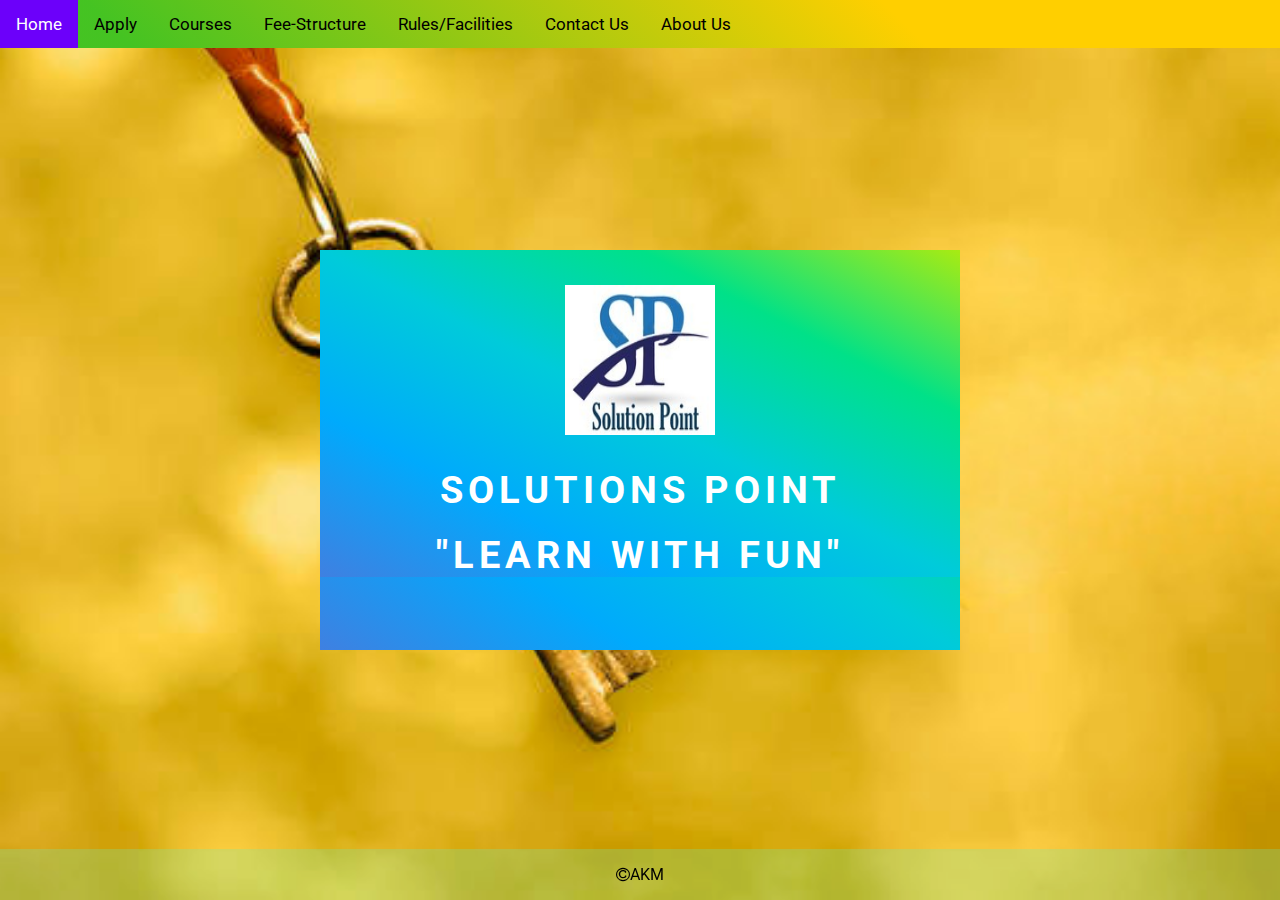
<file: index.html>
<!DOCTYPE html>
<html>
<head>
    <meta name="viewport" content="width=device-width, initial-scale=1" />
    <link rel="stylesheet" href="https://cdnjs.cloudflare.com/ajax/libs/font-awesome/4.7.0/css/font-awesome.min.css">
    <link href='https://fonts.googleapis.com/css?family=Roboto' rel='stylesheet'>
    <link rel="stylesheet" href="main.css">
</head>
<body onload="myFunction1()">

  <div class="topnav" id="myTopnav">
    <a href="index.html" class="active">Home</a>
    <a href="s_application.html" >Apply</a>
    <a href="cources.html">Courses</a>
    <a href="fee.html" >Fee-Structure</a>
    <a href="facilities.html">Rules/Facilities</a>
    <a href="contact.html">Contact Us</a>
    <a href="about_us.html">About Us</a>
    <a href="javascript:void(0);" class="icon" onclick="myFunction()">
      <i class="fa fa-bars"></i>
    </a>
</div>




    <div class="cardBox">
        <div class="card">
            <div class="card-front">
                <div class="content">
                    <img src="./img/logo1.jpeg">
                    <h3>Solutions Point</h3>
                    <h3>"Learn With Fun"</h3>
                </div> 
            </div>
            
            <div class="card-back">
                <div class="content">
                    <div><a href="s_application.html">Apply</a></div>
                    <div><a href="contact.html">Contact</a></div>
                    <div><a href="fee.html">Fee Structure</a></div>
                    <div><a href="cources.html">Courses</a></div>
                    <div><a href="facilities.html">Facilities</a></div>
                    <div><a href="about_us.html">About-Us</a></div>
                </div>
            </div>
        </div>
    </div>
    
    <div style="width: 100%; background-color: #6ff1b244; text-align: center; position: fixed;bottom:0;">
        <p> <i class="fa fa-copyright" aria-hidden="true"></i>AKM</p>
      </div>
  

    <script>
        function myFunction() {
          var x = document.getElementById("myTopnav");
          if (x.className === "topnav") {
            x.className += " responsive";
          } else {
            x.className = "topnav";
          }
        }
    </script>

    <script>
        function myFunction1() {
          alert("Click On The Card");
        }
    </script>

</body>
</html>
</file>
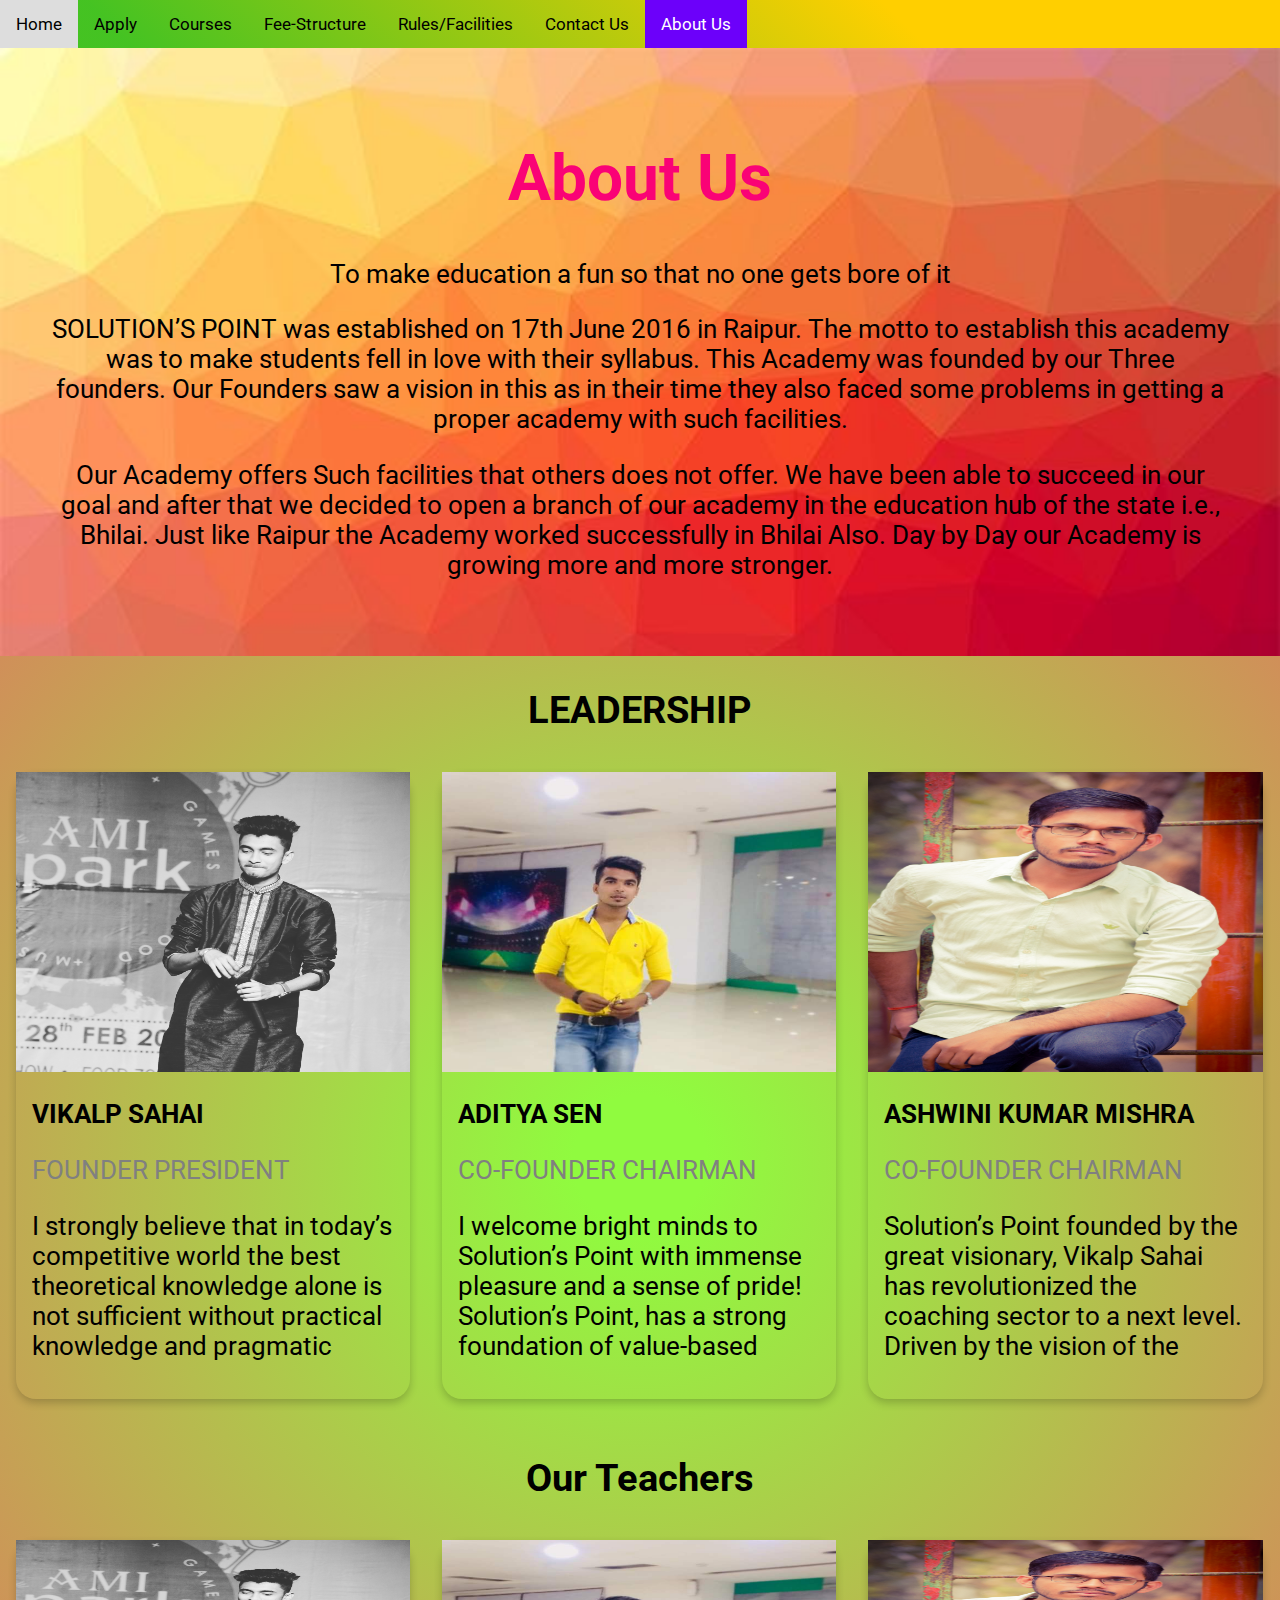
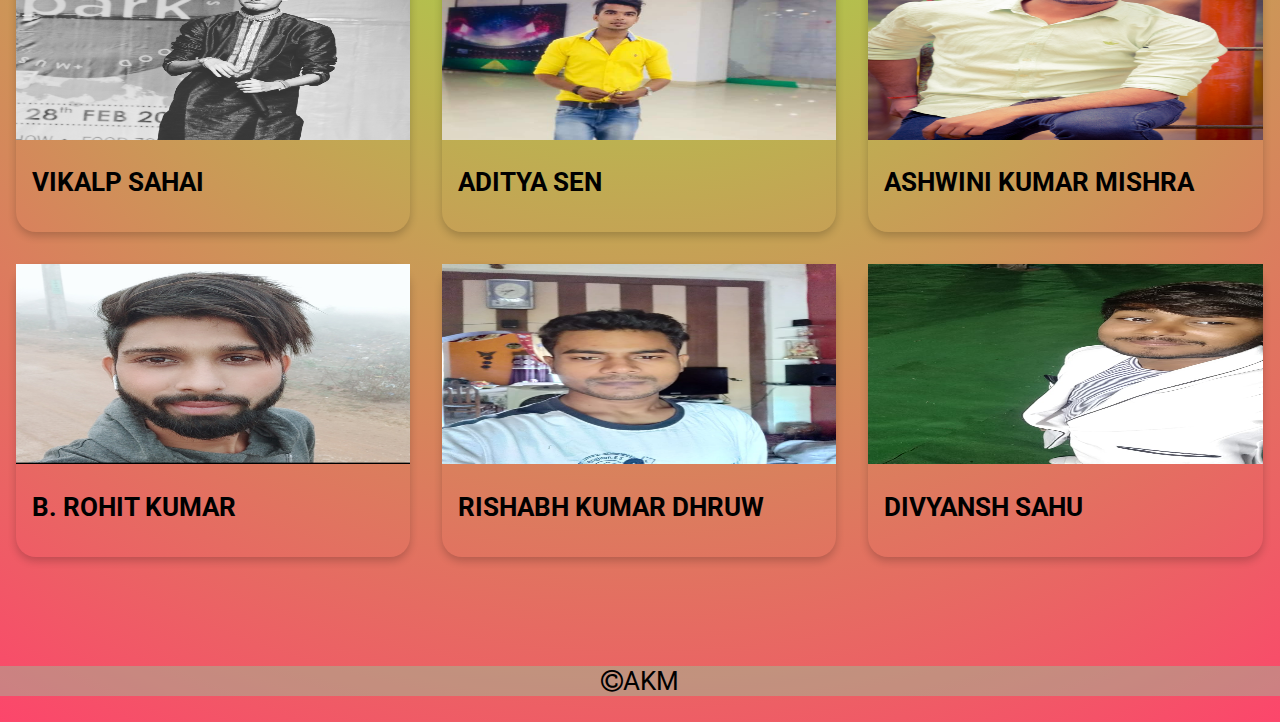
<file: about_us.html>
<!DOCTYPE html>
<html>
<head>
<meta name="viewport" content="width=device-width, initial-scale=1">
<link rel="stylesheet" href="https://cdnjs.cloudflare.com/ajax/libs/font-awesome/4.7.0/css/font-awesome.min.css">
<link href='https://fonts.googleapis.com/css?family=Roboto' rel='stylesheet'>
<style>
body {
  font-family: Arial, Helvetica, sans-serif;
  margin: 0;
  font-family: 'Roboto';
  background: rgb(144,251,63);
background: radial-gradient(circle, rgba(144,251,63,1) 5%, rgba(252,70,107,1) 100%);
}

html {
  box-sizing: border-box;
}

*, *:before, *:after {
  box-sizing: inherit;
  font-size: 2vw;
}



.topnav {
      overflow: hidden;
      background: rgb(68,195,34);
    background: linear-gradient(45deg, rgba(68,195,34,0.9962184702982756) 10%, rgba(255,207,0,1) 70%);
      margin: 0;
      z-index: 1;
    }

    .topnav a {
      float: left;
      display: block;
      color: #000000;
      text-align: center;
      padding: 14px 16px;
      text-decoration: none;
      font-size: 17px;
    }

    .topnav a:hover {
      background-color: #ddd;
      color: black;
    }

    .topnav a.active {
      background-color: rgb(108, 0, 250);
      color: white;
    }

    .topnav .icon {
      display: none;
    }

    @media screen and (max-width: 600px) {
      .topnav a:not(:first-child) {display: none;}
      .topnav a.icon {
        float: right;
        display: block;
      }
    }

    @media screen and (max-width: 600px) {
      .topnav.responsive {position: relative;}
      .topnav.responsive .icon {
        position: absolute;
        right: 0;
        top: 0;
      }
      .topnav.responsive a {
        float: none;
        display: block;
        text-align: left;
      }
    }




.column {
  float: left;
  width: 33.3%;
  margin-bottom: 16px;
  padding: 0 8px;
}

.card {
  box-shadow: 0 4px 8px 0 rgba(0, 0, 0, 0.2);
  margin: 8px;
  border-radius: 20px;
}

.card:hover{
  z-index: 2;
  scale: 1.1;
  backdrop-filter: blur(50px);
}

.about-section {
  padding: 50px;
  text-align: center;
  /* background-color: #474e5d; */
  color: rgb(0, 0, 0);
  background-image: url(./img/about-top.jpg);
  background-repeat: no-repeat;
  background-size: cover;
}

.container {
  padding: 0 16px;
  height:300px;
}

.container1 {
  padding: 0 16px;
  height:65px;
}


.container::after, .row::after {
  content: "";
  clear: both;
  display: table;
}

.title {
  color: grey;
}





@media screen and (max-width: 650px) {
  .column {
    width: 100%;
    display: block;
  }
}
</style>
</head>
<body>

  <div class="topnav" id="myTopnav">
    <a href="index.html">Home</a>
    <a href="s_application.html" >Apply</a>
    <a href="cources.html">Courses</a>
    <a href="fee.html" >Fee-Structure</a>
    <a href="facilities.html">Rules/Facilities</a>
    <a href="contact.html">Contact Us</a>
    <a href="about_us.html" class="active">About Us</a>
    <a href="javascript:void(0);" class="icon" onclick="myFunction()">
      <i class="fa fa-bars"></i>
    </a>
</div>




<div class="about-section">
  <h1 style="font-size: 5vw; color: rgb(250, 2, 118);">About Us</h1>
  <p>To make education a fun so that no one gets bore of it</p>
  <p>SOLUTION’S POINT was established on 17th June 2016 in Raipur. The motto to establish this academy was to make students fell in love with their syllabus. This Academy was founded by our Three founders. Our Founders saw a vision in this as in their time they also faced some problems in getting a proper academy with such facilities.</p>
  <p>Our Academy offers Such facilities that others does not offer. We have been able to succeed in our goal and after that we decided to open a branch of our academy in the education hub of the state i.e., Bhilai. Just like Raipur the Academy worked successfully in Bhilai Also. Day by Day our Academy is growing more and more stronger.</p>
</div>

<h2 style="text-align:center; font-size: 3vw; ">LEADERSHIP</h2>
<div class="row">
  <div class="column">
    <div class="card">
      <img src="./img/about1.jpg" alt="Vikalp" style="width:100%; height:300px;">
      <div class="container">
        <h2>VIKALP SAHAI</h2>
        <p class="title">FOUNDER PRESIDENT</p>
      <p style="height: inherit;overflow-y: scroll; height: 150px;">
          I strongly believe that in today’s competitive world the best theoretical knowledge alone is not sufficient without practical knowledge and pragmatic approach which students learn while studying at Solution’s Point.
          I am delighted to see that the students at SOLUTION’S POINT are getting all the motivation, guidance and help from the dedicated faculty in developing their overall personality. These efforts are greatly helping students not only in achieving academic excellence, but also enabling them to possess great human values and traits to become a perfect professional and a successful entrepreneur.
          It is my pleasure to invite every aspiring student to be a part of Solution Point as we develop and explore opportunities for a brighter and stronger future together.
          
        </p>
      </div>
    </div>
  </div>

  <div class="column">
    <div class="card">
      <img src="./img/about-2.jpg" alt="Aditya" style="width:100%; height:300px;">
      <div class="container">
        <h2>ADITYA SEN</h2>
        <p class="title">CO-FOUNDER CHAIRMAN</p>
        <p style="height: inherit;overflow-y: scroll; height: 150px;">
          I welcome bright minds to Solution’s Point with immense pleasure and a sense of pride! Solution’s Point, has a strong foundation of value-based education integrated with best academic practices that makes this Academy a better Place to learn.
          The academy believes in nurturing talent through regular co-curricular activities along with excellence in academics. The academic ecosystem strives to blend modernity with tradition in each of its students with the mission to train future leaders of the corporate world.
          I wish success to all students in their future endeavours.

        </p>

      </div>
    </div>
  </div>
  
  <div class="column">
    <div class="card">
      <img src="./img/about-3.jpg" alt="Ashwini" style="width:100%; height:300px;">
      <div class="container">
        <h2>ASHWINI KUMAR MISHRA</h2>
        <p class="title">CO-FOUNDER CHAIRMAN</p>
        <p style="height: inherit;overflow-y: scroll; height: 150px;">
          Solution’s Point founded by the great visionary, Vikalp Sahai has revolutionized the coaching sector to a next level.
          Driven by the vision of the Founders of Solution Point, we are committed not only for providing quality education and promoting innovation but also to develop enlightened citizens and effective leaders of the future with holistic personality development for the whole humanity.
          We groom future successful global leaders in Solution Point.

        </p>

      </div>
    </div>
  </div>
</div>

<h2 style="text-align:center; font-size: 3vw;">Our Teachers</h2>

<div class="row">
  <div class="column">
    <div class="card">
      <img src="./img/about1.jpg" alt="vikalp" style="width:100%; height:200px;">
      <div class="container1">
        <h2>VIKALP SAHAI</h2>
      </div>
    </div>
  </div>

  <div class="column">
    <div class="card">
      <img src="./img/about-2.jpg" alt="Aditya" style="width:100%; height:200px;">
      <div class="container1">
        <h2>ADITYA SEN</h2>
        
      </div>
    </div>
  </div>
  

  <div class="column">
    <div class="card">
      <img src="./img/about-3.jpg" alt="Ashwini" style="width:100%; height:200px;">
      <div class="container1">
        <h2>ASHWINI KUMAR MISHRA</h2>
      </div>
    </div>
  </div>


  <div class="column">
    <div class="card">
      <img src="./img/tech1.jpg" alt="Rohit" style="width:100%; height:200px;">
      <div class="container1">
        <h2> B. ROHIT KUMAR</h2>
      </div>
    </div>
  </div>


  <div class="column">
    <div class="card">
      <img src="./img/tech2.jpg" alt="Rishabh" style="width:100%; height:200px;">
      <div class="container1">
        <h2>RISHABH KUMAR DHRUW</h2>
      </div>
    </div>
  </div>
  <div class="column">
    <div class="card">
      <img src="./img/tech3.jpg" alt="Divyansh" style="width:100%; height:200px;">
      <div class="container1">
        <h2>DIVYANSH SAHU</h2>
      </div>
    </div>
  </div>

</div>

<script>
  function myFunction() {
    var x = document.getElementById("myTopnav");
    if (x.className === "topnav") {
      x.className += " responsive";
    } else {
      x.className = "topnav";
    }
  }
</script>
<br>
<br>
<div style="width: 100%; background-color: #6ff1b254; text-align: center;">
  <p> <i class="fa fa-copyright" aria-hidden="true"></i>AKM</p>
</div>


</body>
</html>
</file>
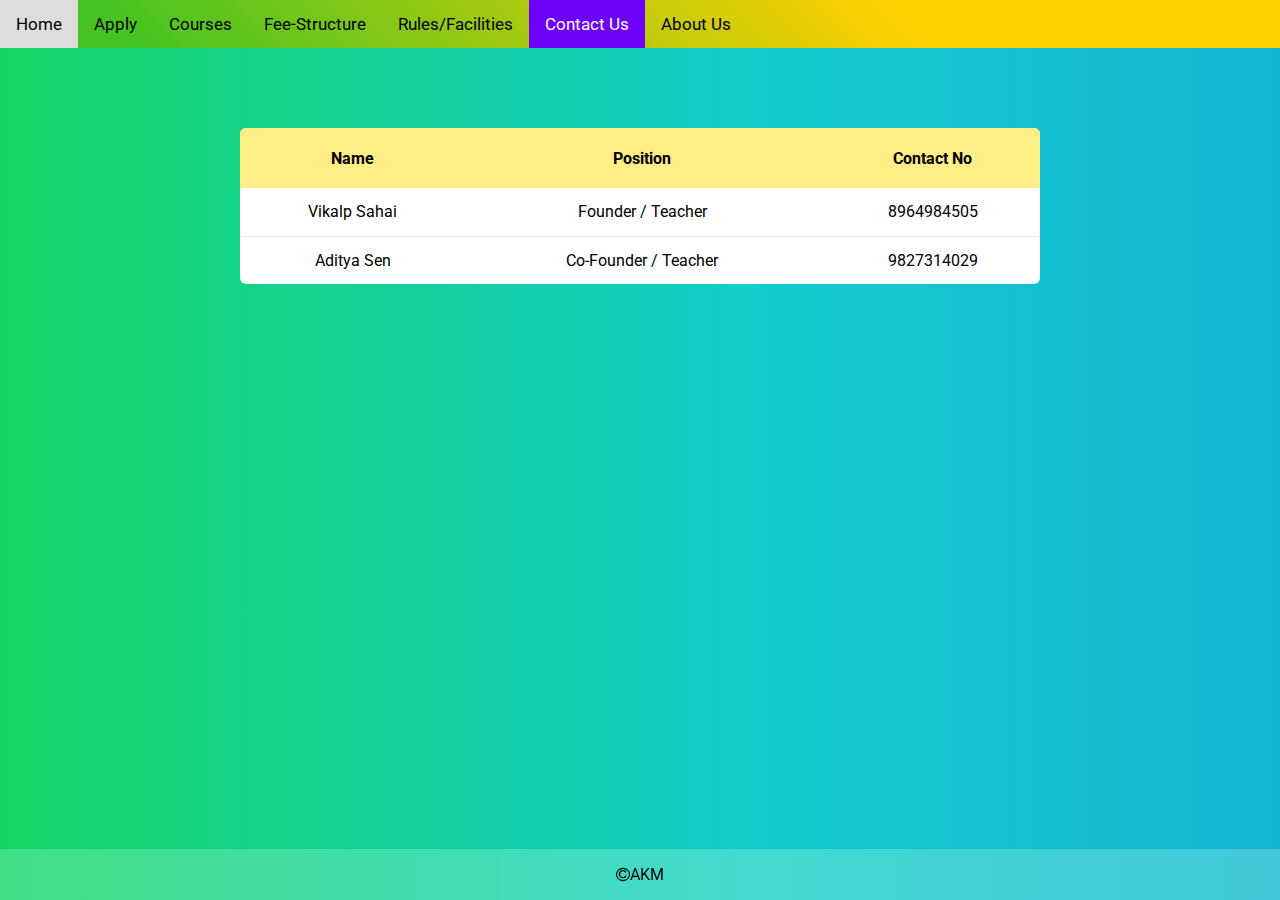
<file: contact.html>
<!DOCTYPE html>
<html lang="en">
<head>
    <meta charset="UTF-8">
    <meta name="viewport" content="width=device-width, initial-scale=1.0">
    <link rel="stylesheet" href="https://cdnjs.cloudflare.com/ajax/libs/font-awesome/4.7.0/css/font-awesome.min.css">
    <link href='https://fonts.googleapis.com/css?family=Roboto' rel='stylesheet'>
    <style>
        body{
            font-family: 'Roboto';
            margin: 0;
            background: rgb(20,213,99);
            background: linear-gradient(90deg, rgba(20,213,99,1) 0%, rgba(20,204,204,1) 59%, rgba(20,180,213,1) 100%);
        }
.topnav {
    overflow: hidden;
    background: rgb(68,195,34);
  background: linear-gradient(45deg, rgba(68,195,34,0.9962184702982756) 10%, rgba(255,207,0,1) 70%);
    margin: 0;
    z-index: 1;
  }

  .topnav a {
    float: left;
    display: block;
    color: #000000;
    text-align: center;
    padding: 14px 16px;
    text-decoration: none;
    font-size: 17px;
  }

  .topnav a:hover {
    background-color: #ddd;
    color: black;
  }

  .topnav a.active {
    background-color: rgb(108, 0, 250);
    color: white;
  }

  .topnav .icon {
    display: none;
  }

  @media screen and (max-width: 600px) {
    .topnav a:not(:first-child) {display: none;}
    .topnav a.icon {
      float: right;
      display: block;
    }
  }

  @media screen and (max-width: 600px) {
    .topnav.responsive {position: relative;}
    .topnav.responsive .icon {
      position: absolute;
      right: 0;
      top: 0;
    }
    .topnav.responsive a {
      float: none;
      display: block;
      text-align: left;
    }
  }

  /* table start */

  table {
  border-spacing: 1;
  border-collapse: collapse;
  background: white;
  border-radius: 6px;
  overflow: hidden;
  max-width: 800px;
  width: 100%;
  margin: 0 auto;
  position: relative;
  top:80px;
}
table * {
  position: relative;

}
table td, table th {
  padding-left: 8px;
}
table thead tr {
  height: 60px;
  background: #FFED86;
  font-size: 16px;
}
table tbody tr {
  height: 48px;
  border-bottom: 1px solid #E3F1D5;
}
table tbody tr:last-child {
  border: 0;
}
table td, table th {
  text-align: center;
}
table td.l, table th.l {
  text-align: right;
}
table td.c, table th.c {
  text-align: center;
}
table td.r, table th.r {
  text-align: center;
}

@media screen and (max-width: 35.5em) {
  table {
    display: block;
  }
  table > *, table tr, table td, table th {
    display: block;
  }
  table thead {
    display: none;
  }
  table tbody tr {
    height: auto;
    padding: 8px 0;
  }
  table tbody tr td {
    padding-left: 45%;
    margin-bottom: 12px;
  }
  table tbody tr td:last-child {
    margin-bottom: 0;
  }
  table tbody tr td:before {
    position: absolute;
    font-weight: 700;
    width: 40%;
    left: 10px;
    top: 0;
  }
  table tbody tr td:nth-child(1):before {
    content: "Name";
  }
  table tbody tr td:nth-child(2):before {
    content: "Detail";
  }

  table tbody tr td:nth-child(3):before {
    content: "Descreption";
  }

}
blockquote {
  color: white;
  text-align: center;
}





  /* table end */



    </style>
</head>
<body>

  <div class="topnav" id="myTopnav">
    <a href="index.html">Home</a>
    <a href="s_application.html" >Apply</a>
    <a href="cources.html">Courses</a>
    <a href="fee.html" >Fee-Structure</a>
    <a href="facilities.html">Rules/Facilities</a>
    <a href="contact.html" class="active">Contact Us</a>
    <a href="about_us.html" >About Us</a>
    <a href="javascript:void(0);" class="icon" onclick="myFunction()">
      <i class="fa fa-bars"></i>
    </a>
</div>
<!-- body -->
    
<table>
    <thead>
      <tr>
        <th>Name</th>
        <th>Position</th>
        <th>Contact No</th>
      </tr>
    </thead>
    <tbody>
      <tr>
        <td>Vikalp Sahai</td>
        <td> Founder / Teacher</td>
        <td>8964984505</td>
      </tr>
      <tr>
        <td>Aditya Sen</td>
        <td>Co-Founder / Teacher</td>
        <td>9827314029</td>
      </tr>
    

    </tbody>
</table>




<!-- boyd end -->

    <div style="width:100%; background-color: #bfffe044; text-align: center; position: fixed;bottom:0;">
        <p> <i class="fa fa-copyright" aria-hidden="true"></i>AKM</p>
      </div>


    <script>
        function myFunction() {
          var x = document.getElementById("myTopnav");
          if (x.className === "topnav") {
            x.className += " responsive";
          } else {
            x.className = "topnav";
          }
        }
    </script>


</body>
</html>
</file>
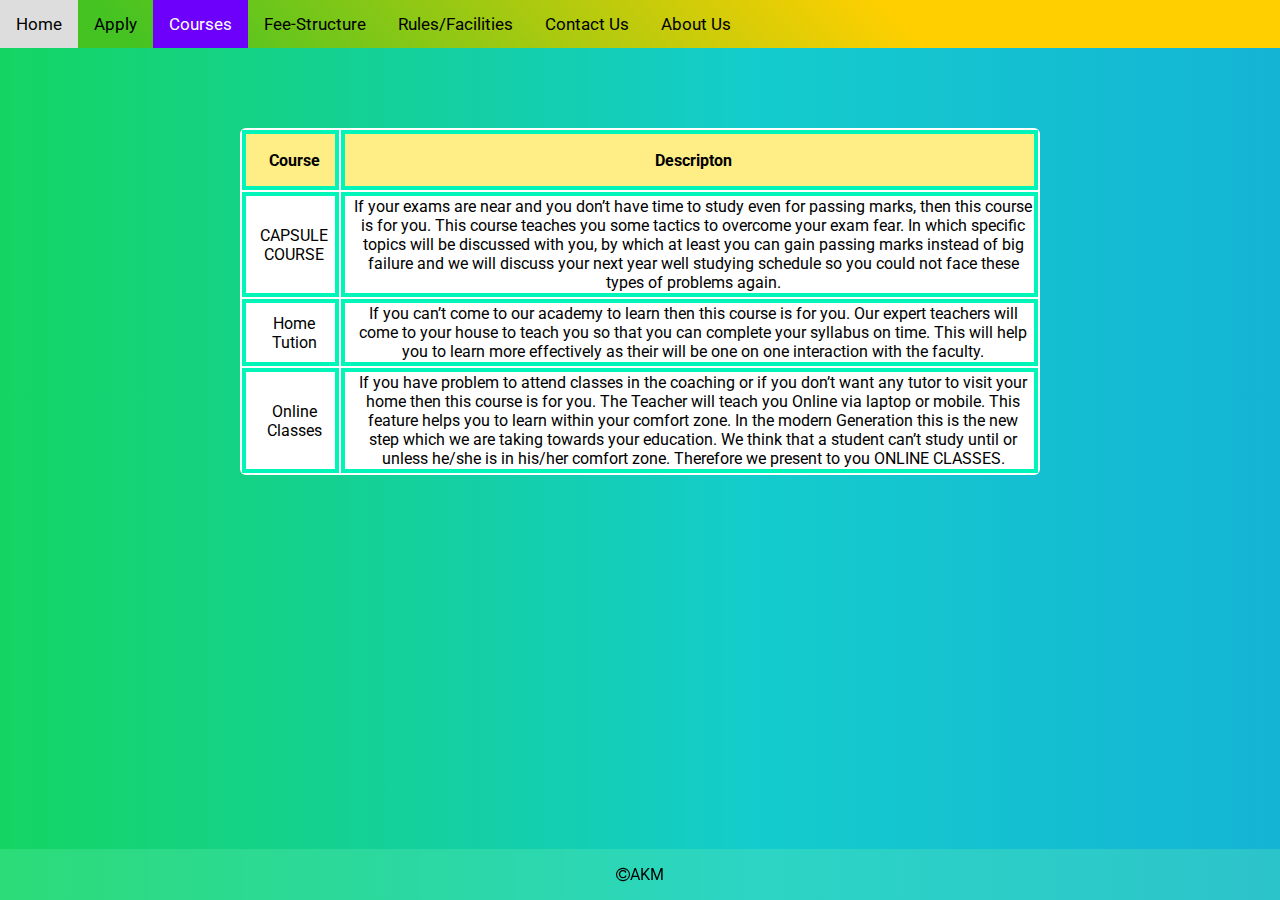
<file: cources.html>
<!DOCTYPE html>
<html lang="en">
<head>
    <meta charset="UTF-8">
    <meta name="viewport" content="width=device-width, initial-scale=1.0">
    <link rel="stylesheet" href="https://cdnjs.cloudflare.com/ajax/libs/font-awesome/4.7.0/css/font-awesome.min.css">
    <link href='https://fonts.googleapis.com/css?family=Roboto' rel='stylesheet'>
    <style>
        body{
            font-family: 'Roboto';
            margin: 0;
            background: rgb(20,213,99);
            background: linear-gradient(90deg, rgba(20,213,99,1) 0%, rgba(20,204,204,1) 59%, rgba(20,180,213,1) 100%);
        }
.topnav {
    overflow: hidden;
    background: rgb(68,195,34);
  background: linear-gradient(45deg, rgba(68,195,34,0.9962184702982756) 10%, rgba(255,207,0,1) 70%);
    margin: 0;
    z-index: 1;
  }

  .topnav a {
    float: left;
    display: block;
    color: #000000;
    text-align: center;
    padding: 14px 16px;
    text-decoration: none;
    font-size: 17px;
  }

  .topnav a:hover {
    background-color: #ddd;
    color: black;
  }

  .topnav a.active {
    background-color: rgb(108, 0, 250);
    color: white;
  }

  .topnav .icon {
    display: none;
  }

  @media screen and (max-width: 600px) {
    .topnav a:not(:first-child) {display: none;}
    .topnav a.icon {
      float: right;
      display: block;
    }
  }

  @media screen and (max-width: 600px) {
    .topnav.responsive {position: relative;}
    .topnav.responsive .icon {
      position: absolute;
      right: 0;
      top: 0;
    }
    .topnav.responsive a {
      float: none;
      display: block;
      text-align: left;
    }
  }

  /* table start */

  table {
  border-spacing: 1;
  border-collapse: solid;
  background: white;
  border-radius: 6px;
  overflow: hidden;
  max-width: 800px;
  width: 100%;
  margin: 0 auto;
  position: relative;
  top:80px;
}
table * {
  position: relative;

}
table td, table th {
  padding-left: 8px;
  border: 4px solid rgb(1, 245, 184);
}
table thead tr {
  height: 60px;
  background: #FFED86;
  font-size: 16px;
}
table tbody tr {
  height: 48px;
  border-bottom: 1px solid #E3F1D5;
}
table tbody tr:last-child {
  border: 0;
}
table td, table th {
  text-align: center;
}
table td.l, table th.l {
  text-align: right;
}
table td.c, table th.c {
  text-align: center;
}
table td.r, table th.r {
  text-align: center;
}

@media screen and (max-width: 35.5em) {
  table {
    display: block;
  }
  table > *, table tr, table td, table th {
    display: block;
  }
  table thead {
    display: none;
  }
  table tbody tr {
    height: auto;
    padding: 8px 0;
  }
  table tbody tr td {
    padding-left: 45%;
    margin-bottom: 12px;
  }
  table tbody tr td:last-child {
    margin-bottom: 0;
  }
  table tbody tr td:before {
    position: absolute;
    font-weight: 700;
    width: 40%;
    left: 10px;
    top: 0;
  }
  table tbody tr td:nth-child(1):before {
    content: "Course";
  }
  table tbody tr td:nth-child(2):before {
    content: "Description";
  }

}
blockquote {
  color: white;
  text-align: center;
}





  /* table end */



    </style>
</head>
<body>

  <div class="topnav" id="myTopnav">
    <a href="index.html">Home</a>
    <a href="s_application.html" >Apply</a>
    <a href="cources.html" class="active">Courses</a>
    <a href="fee.html" >Fee-Structure</a>
    <a href="facilities.html">Rules/Facilities</a>
    <a href="contact.html" >Contact Us</a>
    <a href="about_us.html" >About Us</a>
    <a href="javascript:void(0);" class="icon" onclick="myFunction()">
      <i class="fa fa-bars"></i>
    </a>
</div>
<!-- body -->
    
<table>
    <thead>
      <tr>
        <th>Course</th>
        <th>Descripton</th>
      </tr>
    </thead>
    <tbody>
      <tr>
        <td>CAPSULE COURSE</td>
        <td>
          If your exams are near and you don’t have time to study even for passing marks, then this course is for you.
          This course teaches you some tactics to overcome your exam fear.
          In which specific topics will be discussed with you, by which at least you can gain passing marks instead of big failure and we will discuss your next year well studying schedule so you could not face these types of problems again.
        </td>
      </tr>
      <tr>
        <td>Home Tution</td>
        <td>
          If you can’t come to our academy to learn then this course is for you. Our expert teachers will come to your house to teach you so that you can complete your syllabus on time. This will help you to learn more effectively as their will be one on one interaction with the faculty.
        </td>
      </tr>

      <tr>
        <td>Online Classes</td>
        <td>
          If you have problem to attend classes in the coaching or if you don’t want any tutor to visit your home then this course is for you. The Teacher will teach you Online via laptop or mobile. This feature helps you to learn within your comfort zone. In the modern Generation this is the new step which we are taking towards your education. We think that a student can’t study until or unless he/she is in his/her comfort zone. Therefore we present to you ONLINE CLASSES.
        </td>
      </tr>
    

    </tbody>
</table>




<!-- boyd end -->

    <div style="width: 100%; background-color: #6ff1b244; text-align: center; position: fixed;bottom:0;">
        <p> <i class="fa fa-copyright" aria-hidden="true"></i>AKM</p>
      </div>
  

    <script>
        function myFunction() {
          var x = document.getElementById("myTopnav");
          if (x.className === "topnav") {
            x.className += " responsive";
          } else {
            x.className = "topnav";
          }
        }
    </script>


</body>
</html>
</file>
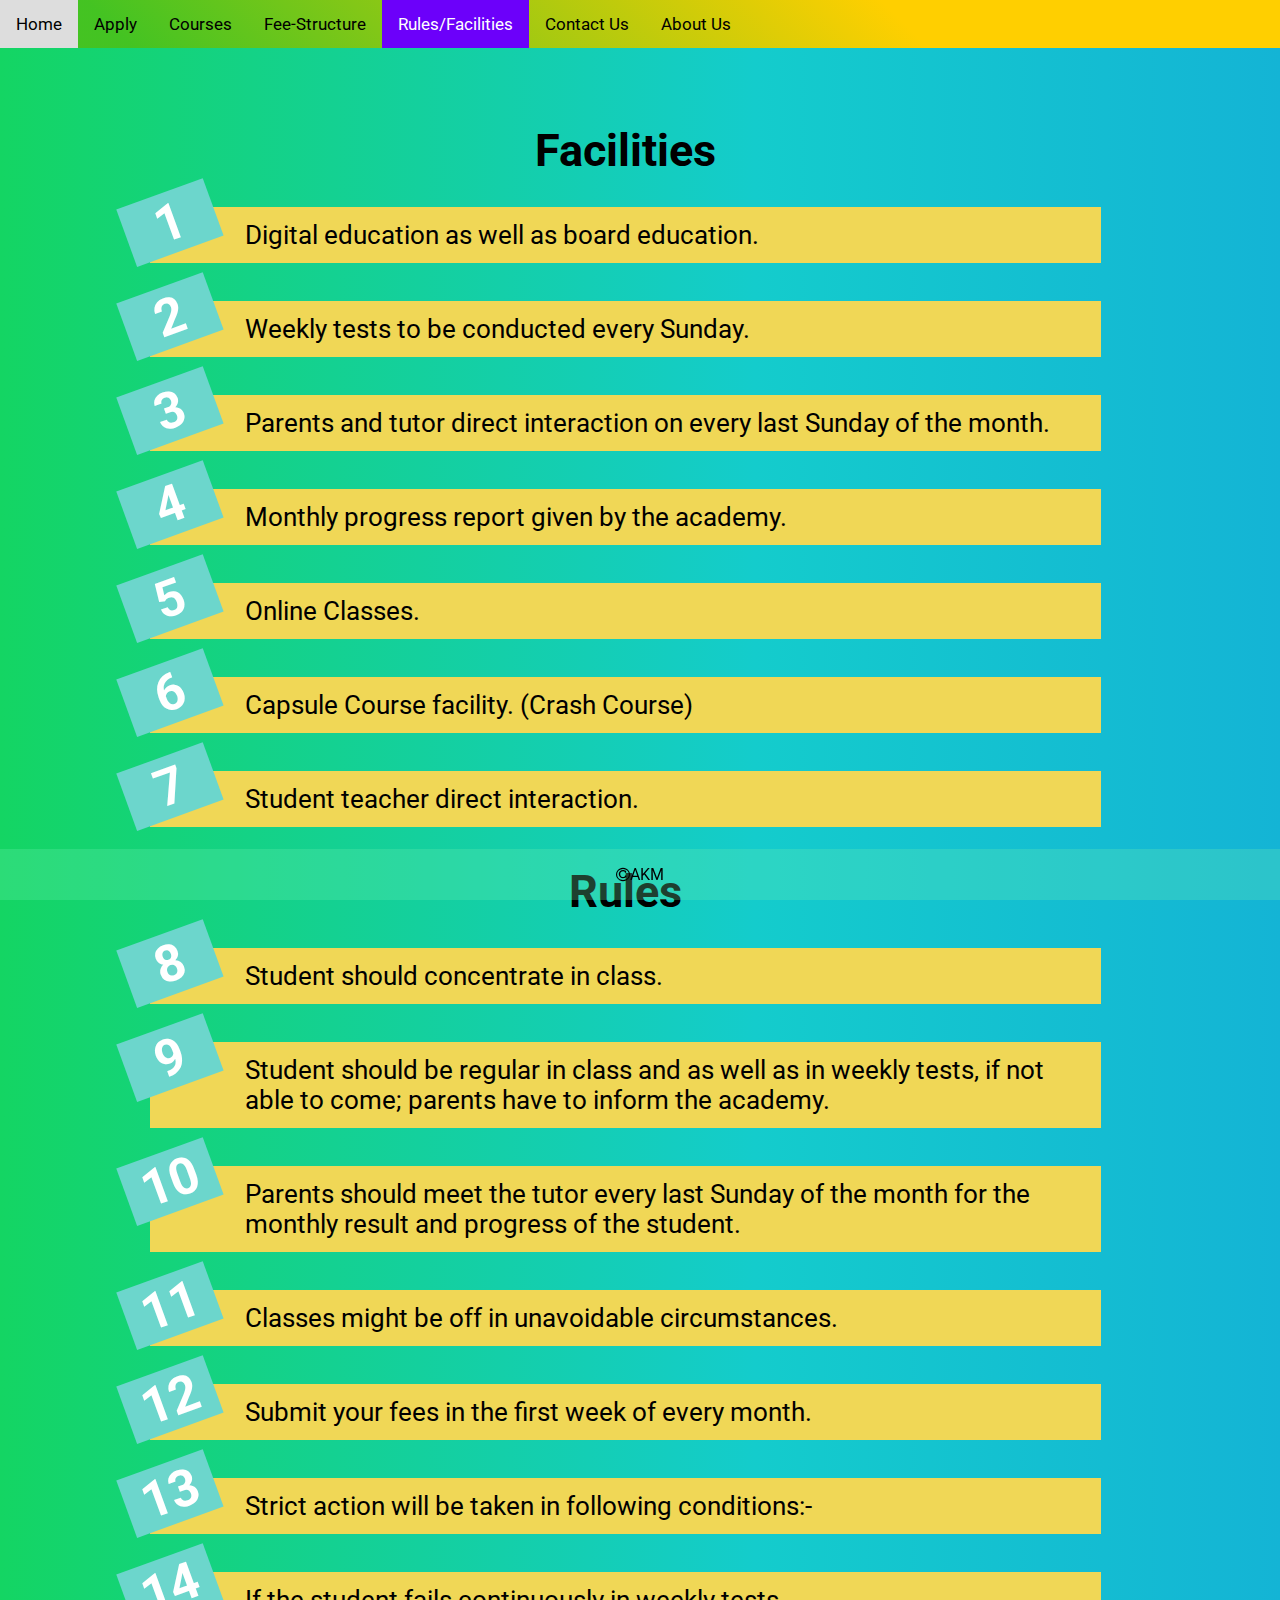
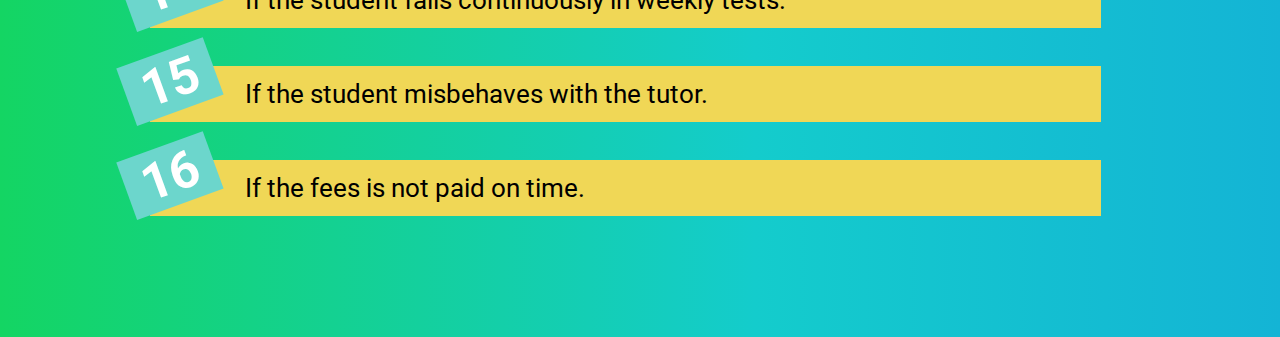
<file: facilities.html>
<!DOCTYPE html>
<html lang="en">
<head>
    <meta charset="UTF-8">
    <meta name="viewport" content="width=device-width, initial-scale=1.0">
    <link rel="stylesheet" href="https://cdnjs.cloudflare.com/ajax/libs/font-awesome/4.7.0/css/font-awesome.min.css">
    <link href='https://fonts.googleapis.com/css?family=Roboto' rel='stylesheet'>
    <style>
        body{
            font-family: 'Roboto';
            margin: 0;
            background: rgb(20,213,99);
            background: linear-gradient(90deg, rgba(20,213,99,1) 0%, rgba(20,204,204,1) 59%, rgba(20,180,213,1) 100%);
        }
.topnav {
    overflow: hidden;
    background: rgb(68,195,34);
  background: linear-gradient(45deg, rgba(68,195,34,0.9962184702982756) 10%, rgba(255,207,0,1) 70%);
    margin: 0;
    z-index: 1;
  }

  .topnav a {
    float: left;
    display: block;
    color: #000000;
    text-align: center;
    padding: 14px 16px;
    text-decoration: none;
    font-size: 17px;
  }

  .topnav a:hover {
    background-color: #ddd;
    color: black;
  }

  .topnav a.active {
    background-color: rgb(108, 0, 250);
    color: white;
  }

  .topnav .icon {
    display: none;
  }

  @media screen and (max-width: 600px) {
    .topnav a:not(:first-child) {display: none;}
    .topnav a.icon {
      float: right;
      display: block;
    }
  }

  @media screen and (max-width: 600px) {
    .topnav.responsive {position: relative;}
    .topnav.responsive .icon {
      position: absolute;
      right: 0;
      top: 0;
    }
    .topnav.responsive a {
      float: none;
      display: block;
      text-align: left;
    }
  }






        .list{
            position: absolute;
            width: 86%;
            padding-top: 150px;

        }
        .list ol {
        list-style-type: none;
        
        counter-reset: li-counter;

        position: absolute;
        top: 20%;
        left: 10%;
        
        }
        .list ol li{
        position: relative;
        margin-bottom: 1.5em;
        padding: 0.5em;
        background-color: #F0D756;
        padding-left: calc(10%);
        font-size: 2vw;
        }


        .list ol li:before {
            position: absolute;
            top: -0.3em;
            left: -0.5em;
            width: 1.8em;
            height: 1.2em;
            font-size: 2em;
            line-height: 1.2;
            font-weight: bold;
            text-align: center;
            color: white;
            background-color: #6CD6CC;
            transform: rotate(-20deg);
            -ms-transform: rotate(-20deg);
            -webkit-transform: rotate(-20deg);
            z-index: 99;
            overflow: hidden;
            content: counter(li-counter);
            counter-increment: li-counter;
        }

        h1{
          text-align: center;
          font-size: 5vh;
        }


    </style>
</head>
<body>

  <div class="topnav" id="myTopnav">
    <a href="index.html">Home</a>
    <a href="s_application.html" >Apply</a>
    <a href="cources.html" >Courses</a>
    <a href="fee.html" >Fee-Structure</a>
    <a href="facilities.html" class="active">Rules/Facilities</a>
    <a href="contact.html" >Contact Us</a>
    <a href="about_us.html" >About Us</a>
    <a href="javascript:void(0);" class="icon" onclick="myFunction()">
      <i class="fa fa-bars"></i>
    </a>
</div>

    
    <div class="list">
      <ol>
        <h1>Facilities</h1>
        <li> Digital education as well as board education. </li>
        <li> Weekly tests to be conducted every Sunday.  </li>
        <li> Parents and tutor direct interaction on every last Sunday of the month.</li>
        <li> Monthly progress report given by the academy. </li>
        <li> Online Classes. </li>
        <li> Capsule Course facility. (Crash Course) </li>
        <li> Student teacher direct interaction. </li>
        <h1>Rules</h1>
        <li> Student should concentrate in class. </li>
        <li> Student should be regular in class and as well as in weekly tests, if not able to come; parents have to inform the academy.</li>
        <li> Parents should meet the tutor every last Sunday of the month for the monthly result and progress of the student.</li>
        <li> Classes might be off in unavoidable circumstances.</li>
        <li> Submit your fees in the first week of every month.</li>
        <li> Strict action will be taken in following conditions:-</li>
        <li> If the student fails continuously in weekly tests.</li>
        <li> If the student misbehaves with the tutor.</li>
        <li> If the fees is not paid on time. </li>
        <h1>&nbsp</h1>
      </ol> 
    </div>

    <br>
    <br>

    <div style="width: 100%; background-color: #6ff1b244; text-align: center; position: fixed; bottom:0;">
      <p> <i class="fa fa-copyright" aria-hidden="true"></i>AKM</p>
    </div>
  

    <script>
        function myFunction() {
          var x = document.getElementById("myTopnav");
          if (x.className === "topnav") {
            x.className += " responsive";
          } else {
            x.className = "topnav";
          }
        }
    </script>


</body>
</html>
</file>
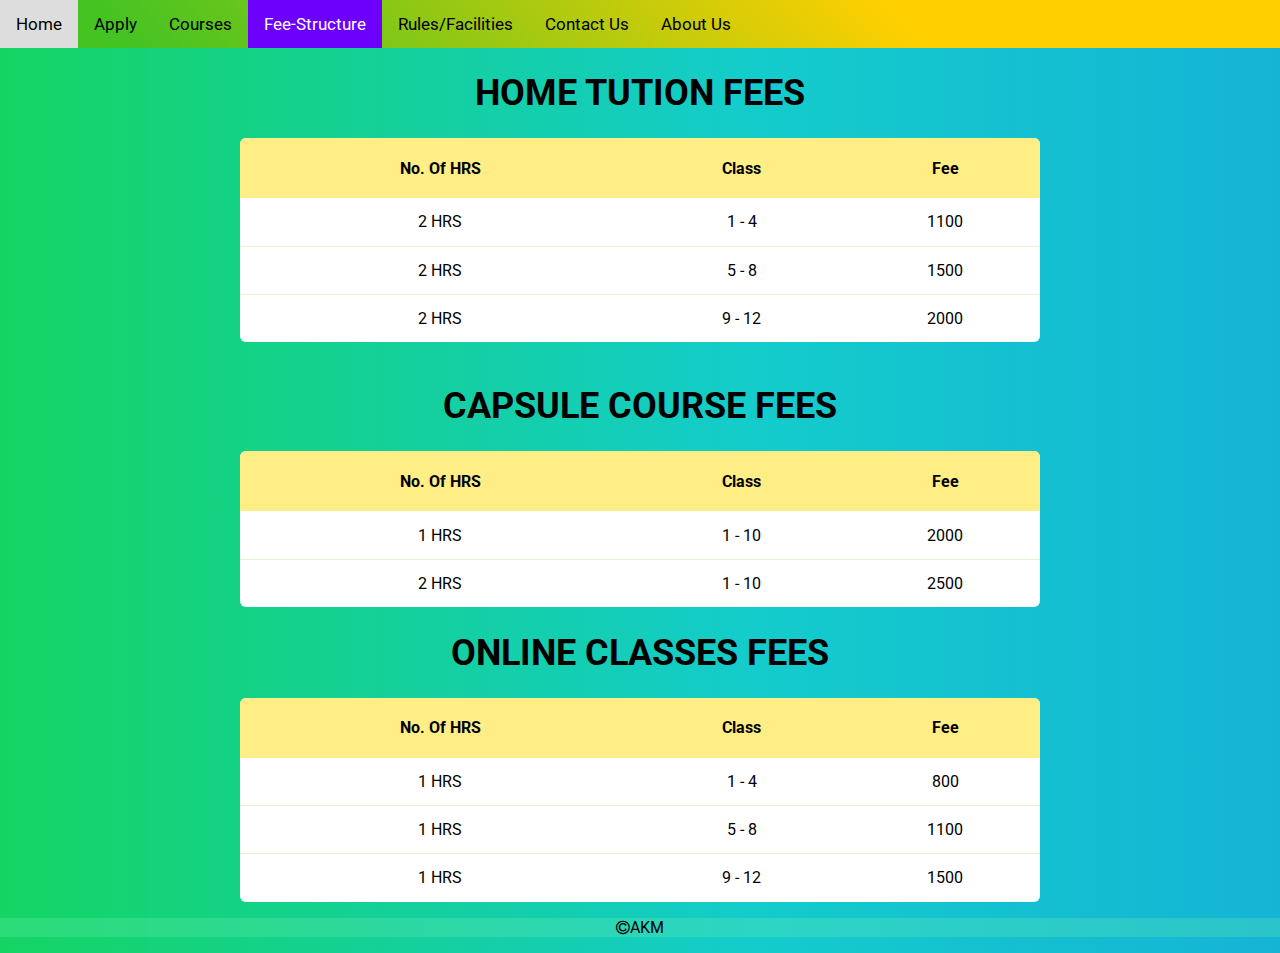
<file: fee.html>
<!DOCTYPE html>
<html lang="en">
<head>
    <meta charset="UTF-8">
    <meta name="viewport" content="width=device-width, initial-scale=1.0">
    <link rel="stylesheet" href="https://cdnjs.cloudflare.com/ajax/libs/font-awesome/4.7.0/css/font-awesome.min.css">
    <link href='https://fonts.googleapis.com/css?family=Roboto' rel='stylesheet'>
    <style>
        body{
            font-family: 'Roboto';
            margin: 0;
            background: rgb(20,213,99);
            background: linear-gradient(90deg, rgba(20,213,99,1) 0%, rgba(20,204,204,1) 59%, rgba(20,180,213,1) 100%);
        }
.topnav {
    overflow: hidden;
    background: rgb(68,195,34);
  background: linear-gradient(45deg, rgba(68,195,34,0.9962184702982756) 10%, rgba(255,207,0,1) 70%);
    margin: 0;
    z-index: 1;
  }

  .topnav a {
    float: left;
    display: block;
    color: #000000;
    text-align: center;
    padding: 14px 16px;
    text-decoration: none;
    font-size: 17px;
  }

  .topnav a:hover {
    background-color: #ddd;
    color: black;
  }

  .topnav a.active {
    background-color: rgb(108, 0, 250);
    color: white;
  }

  .topnav .icon {
    display: none;
  }

  @media screen and (max-width: 600px) {
    .topnav a:not(:first-child) {display: none;}
    .topnav a.icon {
      float: right;
      display: block;
    }
  }

  @media screen and (max-width: 600px) {
    .topnav.responsive {position: relative;}
    .topnav.responsive .icon {
      position: absolute;
      right: 0;
      top: 0;
    }
    .topnav.responsive a {
      float: none;
      display: block;
      text-align: left;
    }
  }

  /* table start */

  table {
  border-spacing: 1;
  border-collapse: collapse;
  background: white;
  border-radius: 6px;
  overflow: hidden;
  max-width: 800px;
  width: 100%;
  margin: 0 auto;
  position: relative;
  /* top:80px; */
}
table * {
  position: relative;

}
table td, table th {
  padding-left: 8px;
}
table thead tr {
  height: 60px;
  background: #FFED86;
  font-size: 16px;
}
table tbody tr {
  height: 48px;
  border-bottom: 1px solid #E3F1D5;
}
table tbody tr:last-child {
  border: 0;
}
table td, table th {
  text-align: center;
}
table td.l, table th.l {
  text-align: right;
}
table td.c, table th.c {
  text-align: center;
}
table td.r, table th.r {
  text-align: center;
}

@media screen and (max-width: 35.5em) {
  table {
    display: block;
  }
  table > *, table tr, table td, table th {
    display: block;
  }
  table thead {
    display: none;
  }
  table tbody tr {
    height: auto;
    padding: 8px 0;
  }
  table tbody tr td {
    padding-left: 45%;
    margin-bottom: 12px;
  }
  table tbody tr td:last-child {
    margin-bottom: 0;
  }
  table tbody tr td:before {
    position: absolute;
    font-weight: 700;
    width: 40%;
    left: 10px;
    top: 0;
  }
  table tbody tr td:nth-child(1):before {
    content: "No. Of HRS";
  }
  table tbody tr td:nth-child(2):before {
    content: "Class";
  }
  table tbody tr td:nth-child(3):before {
    content: "Fees";
  }

}
blockquote {
  color: white;
  text-align: center;
}





  /* table end */




  h1{
    text-align: center;
    font-size: 4vh;
  }

    </style>
</head>
<body>

    <div class="topnav" id="myTopnav">
        <a href="index.html">Home</a>
        <a href="s_application.html" >Apply</a>
        <a href="cources.html">Courses</a>
        <a href="fee.html" class="active">Fee-Structure</a>
        <a href="facilities.html">Rules/Facilities</a>
        <a href="contact.html">Contact Us</a>
        <a href="about_us.html">About Us</a>
        <a href="javascript:void(0);" class="icon" onclick="myFunction()">
          <i class="fa fa-bars"></i>
        </a>
    </div>
<!-- body -->
    
<h1> HOME TUTION FEES</h1>
<table>
    <thead>
      <tr>
        <th>No. Of HRS</th>
        <th>Class</th>
        <th>Fee</th>
      </tr>
    </thead>
    <tbody>
      <tr>
        <td>2 HRS</td>
        <td>1 - 4</td>
        <td> 1100</td>
      </tr>
      <tr>
        <td>2 HRS</td>
        <td>5 - 8</td>
        <td> 1500 </td>
      </tr>
      <tr>
        <td>2 HRS</td>
        <td>9 - 12</td>
        <td> 2000 </td>
      </tr>
    

    </tbody>
</table>
<br>
<h1> CAPSULE COURSE FEES</h1>
<table>
    <thead>
      <tr>
        <th>No. Of HRS</th>
        <th>Class</th>
        <th>Fee</th>
      </tr>
    </thead>
    <tbody>
      <tr>
        <td>1 HRS</td>
        <td>1 - 10</td>
        <td> 2000</td>
      </tr>
      <tr>
        <td>2 HRS</td>
        <td>1 - 10</td>
        <td> 2500 </td>
      </tr>
    </tbody>
</table>

<h1> ONLINE CLASSES FEES</h1>
<table>
    <thead>
      <tr>
        <th>No. Of HRS</th>
        <th>Class</th>
        <th>Fee</th>
      </tr>
    </thead>
    <tbody>
      <tr>
        <td>1 HRS</td>
        <td>1 - 4</td>
        <td> 800</td>
      </tr>
      <tr>
        <td>1 HRS</td>
        <td>5 - 8</td>
        <td> 1100 </td>
      </tr>
      <tr>
        <td>1 HRS</td>
        <td>9 - 12</td>
        <td> 1500 </td>
      </tr>
    

    </tbody>
</table>






<!-- boyd end -->

    <div style="width: 100%; background-color: #6ff1b244; text-align: center; bottom:0;">
        <p> <i class="fa fa-copyright" aria-hidden="true"></i>AKM</p>
      </div>
  

    <script>
        function myFunction() {
          var x = document.getElementById("myTopnav");
          if (x.className === "topnav") {
            x.className += " responsive";
          } else {
            x.className = "topnav";
          }
        }
    </script>


</body>
</html>
</file>
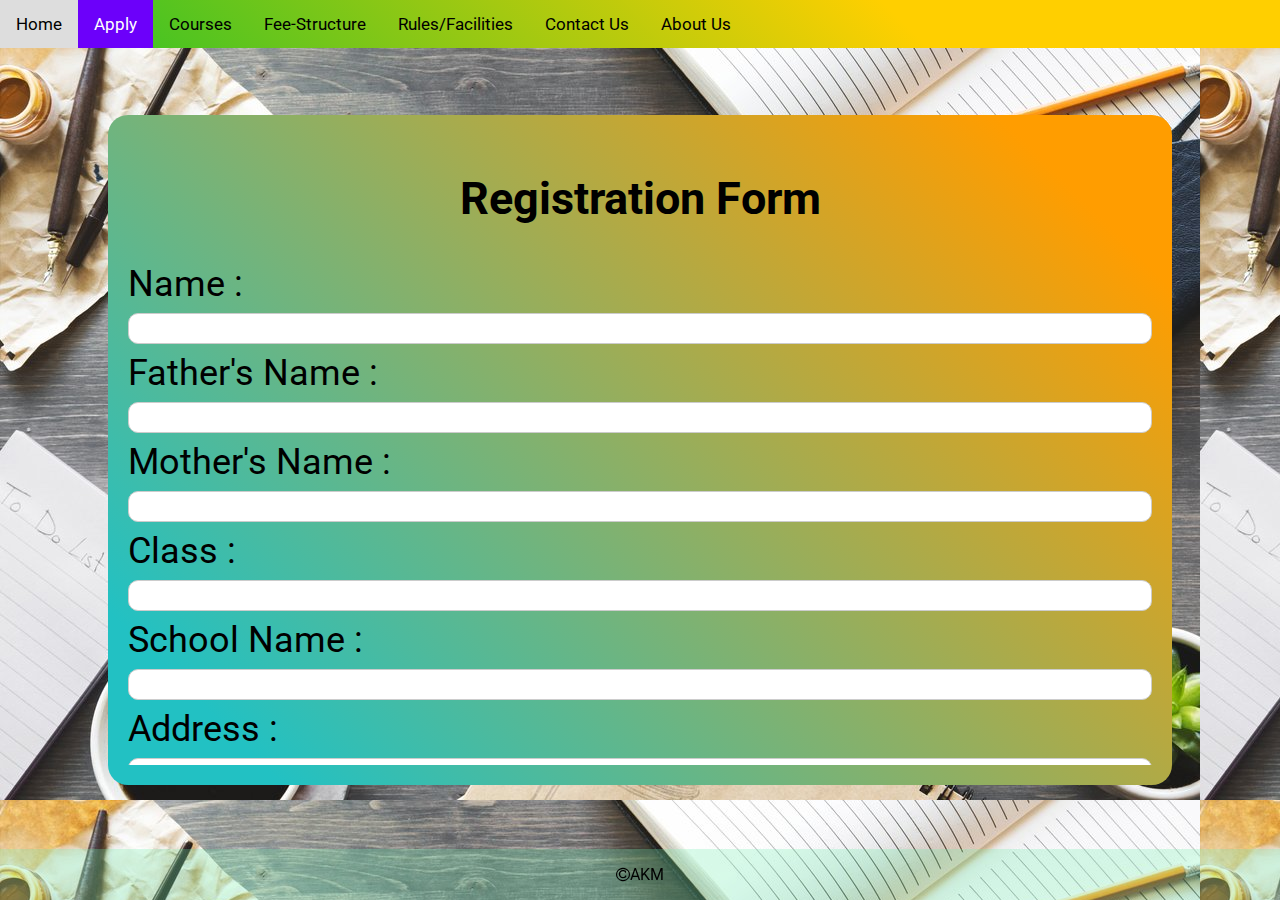
<file: s_application.html>
<!DOCTYPE html>
<html>
<head>
<title>Student Form</title>
<meta name="viewport" content="width=device-width, initial-scale=1" />
<link rel="stylesheet" href="https://cdnjs.cloudflare.com/ajax/libs/font-awesome/4.7.0/css/font-awesome.min.css">
<link href='https://fonts.googleapis.com/css?family=Roboto' rel='stylesheet'>
<style>
    body{
        margin: 0;
        background-image: url(./img/back1.jpg);
        font-family: 'Roboto';
    }

    .topnav {
      overflow: hidden;
      background: rgb(68,195,34);
    background: linear-gradient(45deg, rgba(68,195,34,0.9962184702982756) 10%, rgba(255,207,0,1) 70%);
      margin: 0;
      z-index: 1;
    }

    .topnav a {
      float: left;
      display: block;
      color: #000000;
      text-align: center;
      padding: 14px 16px;
      text-decoration: none;
      font-size: 17px;
    }

    .topnav a:hover {
      background-color: #ddd;
      color: black;
    }

    .topnav a.active {
      background-color: rgb(108, 0, 250);
      color: white;
    }

    .topnav .icon {
      display: none;
    }

    @media screen and (max-width: 600px) {
      .topnav a:not(:first-child) {display: none;}
      .topnav a.icon {
        float: right;
        display: block;
      }
    }

    @media screen and (max-width: 600px) {
      .topnav.responsive {position: relative;}
      .topnav.responsive .icon {
        position: absolute;
        right: 0;
        top: 0;
      }
      .topnav.responsive a {
        float: none;
        display: block;
        text-align: left;
      }
    }



    .contain{
        /* padding-top: 30px; */
        width: calc(80%);
        background: rgb(34,193,195);
        background: linear-gradient(45deg, rgba(34,193,195,1) 10%, rgba(255,157,0,1) 90%);
        position: fixed;
        top:calc(50%);
        left: calc(50%);
        transform: translate(-50%,-50%);
        padding: 20px;
        border-radius: 20px;
        height: calc(70%); 
        z-index: -1;
            
    }

    .contain .element{
        height: 100%;
        overflow-x: hidden;
        overflow-y: hidden;
    }

    .contain .element:hover{
        height: 100%;
        overflow-x: hidden;
        overflow-y: scroll;
    }

    form{
        height: 100%;
    }


    h2{
        text-align: center;
        font-size:5vh;
    }

    label{
        text-align:left;
        font-size: 4vh;
    }

    input[type=text],[type=password],[type=number]{
        width: 100%;
        margin: 8px 0;
        padding: 7px 10px;
        display: inline-block;
        border:1px solid #ccc;
        box-sizing: border-box;
        border-radius: 10px;
    }

    button{
        background: rgb(20,213,99);
        background: linear-gradient(90deg, rgba(20,213,99,1) 0%, rgba(0,212,255,1) 100%);
        width: 100%;
        padding: 9px 5px;
        margin:5px 0;
        cursor:pointer;
        border:none;
        color:#ffffff;
        border-radius: 20px;
        height: 50px;
        font-size: 3vh; 

    }
    button:hover{
        background: rgb(20,213,99);
        background: linear-gradient(90deg, rgb(0, 139, 58) 0%, rgb(2, 113, 165) 100%);
    }



</style>


</head>

<body>
    
  <div class="topnav" id="myTopnav">
    <a href="index.html" >Home</a>
    <a href="s_application.html" class="active" >Apply</a>
    <a href="cources.html">Courses</a>
    <a href="fee.html" >Fee-Structure</a>
    <a href="facilities.html">Rules/Facilities</a>
    <a href="contact.html">Contact Us</a>
    <a href="about_us.html">About Us</a>
    <a href="javascript:void(0);" class="icon" onclick="myFunction()">
      <i class="fa fa-bars"></i>
    </a>
</div>



    <div class="contain">
    <div class="element">
        <form action="./php/student.php" method="post">
            <h2>Registration Form</h2>

            <label>Name :</label><br/>
            <input type="text" name="name" id="name"><br/>

            <label>Father's Name :</label><br/>
            <input type="text" name="fname" id="fname"><br/>

            <label>Mother's Name :</label><br/>
            <input type="text" name="mname" id="mname"><br/>

            <label>Class :</label><br/>
            <input type="text" name="class" id="class"><br/>

            <label>School Name :</label><br/>
            <input type="text" name="school" id="school"><br/>

            <label>Address :</label><br/>
            <input type="text" name="address" id="address"><br/>

            <label>Email :</label><br/>
            <input type="text" name="email" id="email"><br/>

            <label>Parents Mobile no. :</label><br/>
            <input type="text" name="pno" id="pno"><br/>

            <label>Mobile No :</label><br/>
            <input type="text" name="mno" id="mno"><br/>

            <label>Subjects</label><br>
            <input type="text" name="sub" id="sub"><br/>
            <br>

            <button type="submit" value="Submit" id="but_submit" name="but_submit">Register</button>

        </form>
    </div>
    </div>

    <div style="width: 100%; background-color: #6ff1b244; text-align: center; position: fixed;bottom:0;">
      <p> <i class="fa fa-copyright" aria-hidden="true"></i>AKM</p>
    </div>

    <script>
        function myFunction() {
          var x = document.getElementById("myTopnav");
          if (x.className === "topnav") {
            x.className += " responsive";
          } else {
            x.className = "topnav";
          }
        }
    </script>



</body>
</html>
</file>
<file: main.css>
body{
    margin: 0;
    padding: 0;
    height: 100vh;
    font-family: 'Roboto';
    background-image: url(./img/index_back.jpg);
    background-repeat: no-repeat;
    background-size: cover;
    
}


.topnav {
    overflow: hidden;
    background: rgb(68,195,34);
  background: linear-gradient(45deg, rgba(68,195,34,0.9962184702982756) 10%, rgba(255,207,0,1) 70%);
    margin: 0;
    z-index: 1;
  }

  .topnav a {
    float: left;
    display: block;
    color: #000000;
    text-align: center;
    padding: 14px 16px;
    text-decoration: none;
    font-size: 17px;
  }

  .topnav a:hover {
    background-color: #ddd;
    color: black;
  }

  .topnav a.active {
    background-color: rgb(108, 0, 250);
    color: white;
  }

  .topnav .icon {
    display: none;
  }

  @media screen and (max-width: 600px) {
    .topnav a:not(:first-child) {display: none;}
    .topnav a.icon {
      float: right;
      display: block;
    }
  }

  @media screen and (max-width: 600px) {
    .topnav.responsive {position: relative;}
    .topnav.responsive .icon {
      position: absolute;
      right: 0;
      top: 0;
    }
    .topnav.responsive a {
      float: none;
      display: block;
      text-align: left;
    }
  }




a{
    text-decoration: none;
    color: #262626;
}

.cardBox{
    width: calc(50%);
    display:flex;
    position: absolute;
    top: 50%;
    left: 50%;
    transform: translate(-50%,-50%);
    /* perspective: 1000px; */
    
}


.cardBox .card{
        position: relative;
        width: 100%;
        height: 400px;
        background-image: linear-gradient(to right top, #3f80e1, #00aafc, #00cbda, #00e188, #a8eb12);
        transform-style: preserve-3d;
        transition: 1s ease;
}


.cardBox .card .card-back{

    position: absolute;
    top: 0;
    left: 0;
    width: 100%;
    height: 100%;
    backface-visibility: hidden;
}


.cardBox .card .card-front{
    display: flex;
    font-size: 3em;
    justify-content: center;
    align-items: center;
    background-image: linear-gradient(to right top, #3f80e1, #00aafc, #00cbda, #00e188, #a8eb12);
    color: #fff;
    overflow: hidden;

}

.cardBox .card .card-front img{

    width: 150px;
    height: 150px;
}

.cardBox .card .card-front h3{
    margin: 20px 0 0;
    padding: 0;
    font-size: 3vw;
    text-transform: uppercase;
    letter-spacing: 5px;
    color: #fff;
}

.cardBox .card .card-front .content{
    padding-top: 50px;
    text-align: center;

}

.cardBox .card .card-front .content{
    padding-top: 35px;
    text-align: center;

}




.cardBox .card .card-back{
    background: #fff;
    color: #262626;
}

.cardBox .card .card-back .content{
    display: flex;
    position: relative;
    flex-wrap: wrap;
    align-content: space-around;
    background: rgb(0,254,104);
    background: linear-gradient(45deg, rgba(0,254,104,1) 0%, rgba(32,180,180,1) 59%, rgba(0,157,190,1) 100%);
    height: 100%;
}

.cardBox .card .card-back .content >div{
/* padding: 10px; */
    background-color: #f1f1f1;
    width: calc(30%);
    margin: 10px;
    text-align: center;
    line-height: 75px;
    font-size: 3vh;
    border-radius: 20px;
}

.cardBox .card .card-back .content >div a{
    display: block;
}

.cardBox .card .card-back .content >div:hover{
  scale: 1.2;
  box-shadow: 5px 10px 8px 10px #888888;
}


 .cardBox:hover .card{
   transform: rotateY(180deg);
}

.cardBox .card .card-back{
    transform: rotateY(180deg);
}



@media only screen and (max-width: 800px) {
    .cardBox .card .card-back .content{
        width: 100%;
        /* height: 5px; */
    }
    .cardBox .card .card-back .content >div{
        background-color: #f1f1f1;
        width: 100%;
        margin: 0;
        text-align: center;
        line-height: 40px;
        /* font-size: 1vh; */
        height: auto;
        }
        
  }
</file>
